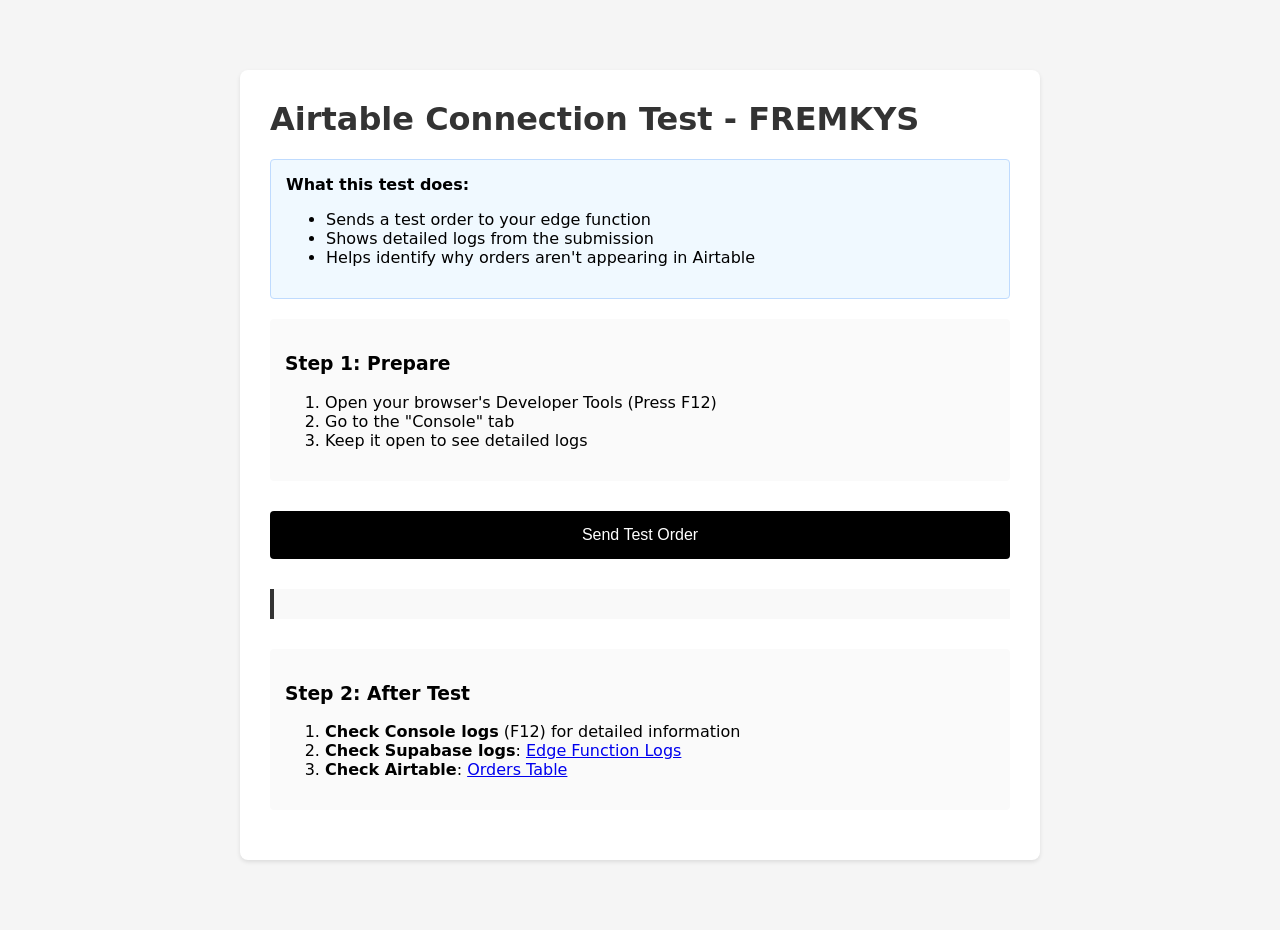
<file: test-airtable-connection.html>
<!DOCTYPE html>
<html lang="en">
<head>
    <meta charset="UTF-8">
    <meta name="viewport" content="width=device-width, initial-scale=1.0">
    <title>Test Airtable Connection - FREMKYS</title>
    <style>
        body {
            font-family: system-ui, -apple-system, sans-serif;
            max-width: 800px;
            margin: 50px auto;
            padding: 20px;
            background: #f5f5f5;
        }
        .container {
            background: white;
            padding: 30px;
            border-radius: 8px;
            box-shadow: 0 2px 4px rgba(0,0,0,0.1);
        }
        h1 {
            margin-top: 0;
            color: #333;
        }
        button {
            background: black;
            color: white;
            border: none;
            padding: 15px 30px;
            font-size: 16px;
            cursor: pointer;
            border-radius: 4px;
            margin: 10px 0;
            width: 100%;
        }
        button:hover {
            background: #333;
        }
        button:disabled {
            background: #ccc;
            cursor: not-allowed;
        }
        #results {
            margin-top: 20px;
            padding: 15px;
            background: #f9f9f9;
            border-left: 4px solid #333;
            font-family: monospace;
            font-size: 14px;
            white-space: pre-wrap;
            max-height: 500px;
            overflow-y: auto;
        }
        .success {
            border-left-color: #22c55e;
            background: #f0fdf4;
        }
        .error {
            border-left-color: #ef4444;
            background: #fef2f2;
        }
        .info {
            background: #f0f9ff;
            border: 1px solid #bfdbfe;
            padding: 15px;
            border-radius: 4px;
            margin: 15px 0;
        }
        .step {
            margin: 20px 0;
            padding: 15px;
            background: #fafafa;
            border-radius: 4px;
        }
    </style>
</head>
<body>
    <div class="container">
        <h1>Airtable Connection Test - FREMKYS</h1>

        <div class="info">
            <strong>What this test does:</strong>
            <ul>
                <li>Sends a test order to your edge function</li>
                <li>Shows detailed logs from the submission</li>
                <li>Helps identify why orders aren't appearing in Airtable</li>
            </ul>
        </div>

        <div class="step">
            <h3>Step 1: Prepare</h3>
            <ol>
                <li>Open your browser's Developer Tools (Press F12)</li>
                <li>Go to the "Console" tab</li>
                <li>Keep it open to see detailed logs</li>
            </ol>
        </div>

        <button id="testBtn" onclick="testOrder()">Send Test Order</button>

        <div id="results"></div>

        <div class="step" style="margin-top: 30px;">
            <h3>Step 2: After Test</h3>
            <ol>
                <li><strong>Check Console logs</strong> (F12) for detailed information</li>
                <li><strong>Check Supabase logs</strong>:
                    <a href="https://supabase.com/dashboard/project/xktmwzqqlbkymlsavutn/functions" target="_blank">
                        Edge Function Logs
                    </a>
                </li>
                <li><strong>Check Airtable</strong>:
                    <a href="https://airtable.com/appHEqfWbNHzk3zft" target="_blank">
                        Orders Table
                    </a>
                </li>
            </ol>
        </div>
    </div>

    <script>
        async function testOrder() {
            const resultsDiv = document.getElementById('results');
            const btn = document.getElementById('testBtn');

            resultsDiv.textContent = 'Sending test order...\n\n';
            resultsDiv.className = '';
            btn.disabled = true;

            const testOrder = {
                customer: {
                    firstName: 'Test',
                    lastName: 'User',
                    email: 'test@fremkys.com',
                    phone: '+213555123456',
                    address: '123 Test Street',
                    city: 'Algiers',
                    wilaya: 'Alger',
                    deliveryType: 'home',
                    notes: 'Test order from diagnostic script'
                },
                items: [{
                    id: 'test-1',
                    name: 'Test Product',
                    price: 5000,
                    quantity: 1,
                    size: 'M'
                }],
                shippingFee: 600
            };

            console.log('📝 Starting test order submission...');
            console.log('📦 Test payload:', testOrder);

            try {
                const edgeFunctionUrl = 'https://xktmwzqqlbkymlsavutn.supabase.co/functions/v1/create-order';
                const anonKey = 'eyJhbGciOiJIUzI1NiIsInR5cCI6IkpXVCJ9.eyJpc3MiOiJzdXBhYmFzZSIsInJlZiI6InhrdG13enFxbGJreW1sc2F2dXRuIiwicm9sZSI6ImFub24iLCJpYXQiOjE3NjQwMzEzNTEsImV4cCI6MjA3OTYwNzM1MX0.vVxA-ajZxykRnKpahyyA99ccEvyWn_TIhV1fT_Mp4vE';

                console.log('🌐 Sending to:', edgeFunctionUrl);

                const response = await fetch(edgeFunctionUrl, {
                    method: 'POST',
                    headers: {
                        'Content-Type': 'application/json',
                        'Authorization': `Bearer ${anonKey}`
                    },
                    body: JSON.stringify(testOrder)
                });

                console.log('📥 Response status:', response.status);

                const result = await response.json();
                console.log('📥 Response data:', result);

                let output = `Response Status: ${response.status}\n\n`;
                output += `Response Data:\n${JSON.stringify(result, null, 2)}\n\n`;

                if (response.ok && result.success) {
                    output += `SUCCESS!\n\n`;
                    output += `Order Number: ${result.orderNumber}\n`;
                    output += `Supabase Order ID: ${result.orderId}\n`;
                    output += `Airtable Success: ${result.airtableSuccess ? 'YES' : 'NO'}\n`;

                    if (result.airtableSuccess) {
                        output += `Airtable Record ID: ${result.airtableRecordId}\n\n`;
                        output += `CHECK AIRTABLE NOW:\n`;
                        output += `https://airtable.com/appHEqfWbNHzk3zft\n\n`;
                        output += `Look for record: ${result.airtableRecordId}`;
                        resultsDiv.className = 'success';
                    } else {
                        output += `\nAIRTABLE FAILED!\n`;
                        output += `Reason: ${result.message}\n\n`;
                        output += `NEXT STEPS:\n`;
                        output += `1. Check Supabase Edge Function logs\n`;
                        output += `2. Verify field names in Airtable\n`;
                        output += `3. See AIRTABLE_FIELD_CHECKLIST.md`;
                        resultsDiv.className = 'error';
                    }
                } else {
                    output += `FAILED!\n\n`;
                    output += `Error: ${result.error || 'Unknown error'}\n\n`;
                    output += `NEXT STEPS:\n`;
                    output += `1. Check the Console tab (F12) for detailed errors\n`;
                    output += `2. Check Supabase logs: https://supabase.com/dashboard/project/xktmwzqqlbkymlsavutn/functions\n`;
                    output += `3. Review AIRTABLE_FIELD_CHECKLIST.md`;
                    resultsDiv.className = 'error';
                }

                resultsDiv.textContent = output;

            } catch (error) {
                console.error('❌ Test failed:', error);
                resultsDiv.textContent = `ERROR!\n\n${error.message}\n\nCheck the Console (F12) for details.`;
                resultsDiv.className = 'error';
            } finally {
                btn.disabled = false;
            }
        }
    </script>
</body>
</html>
</file>
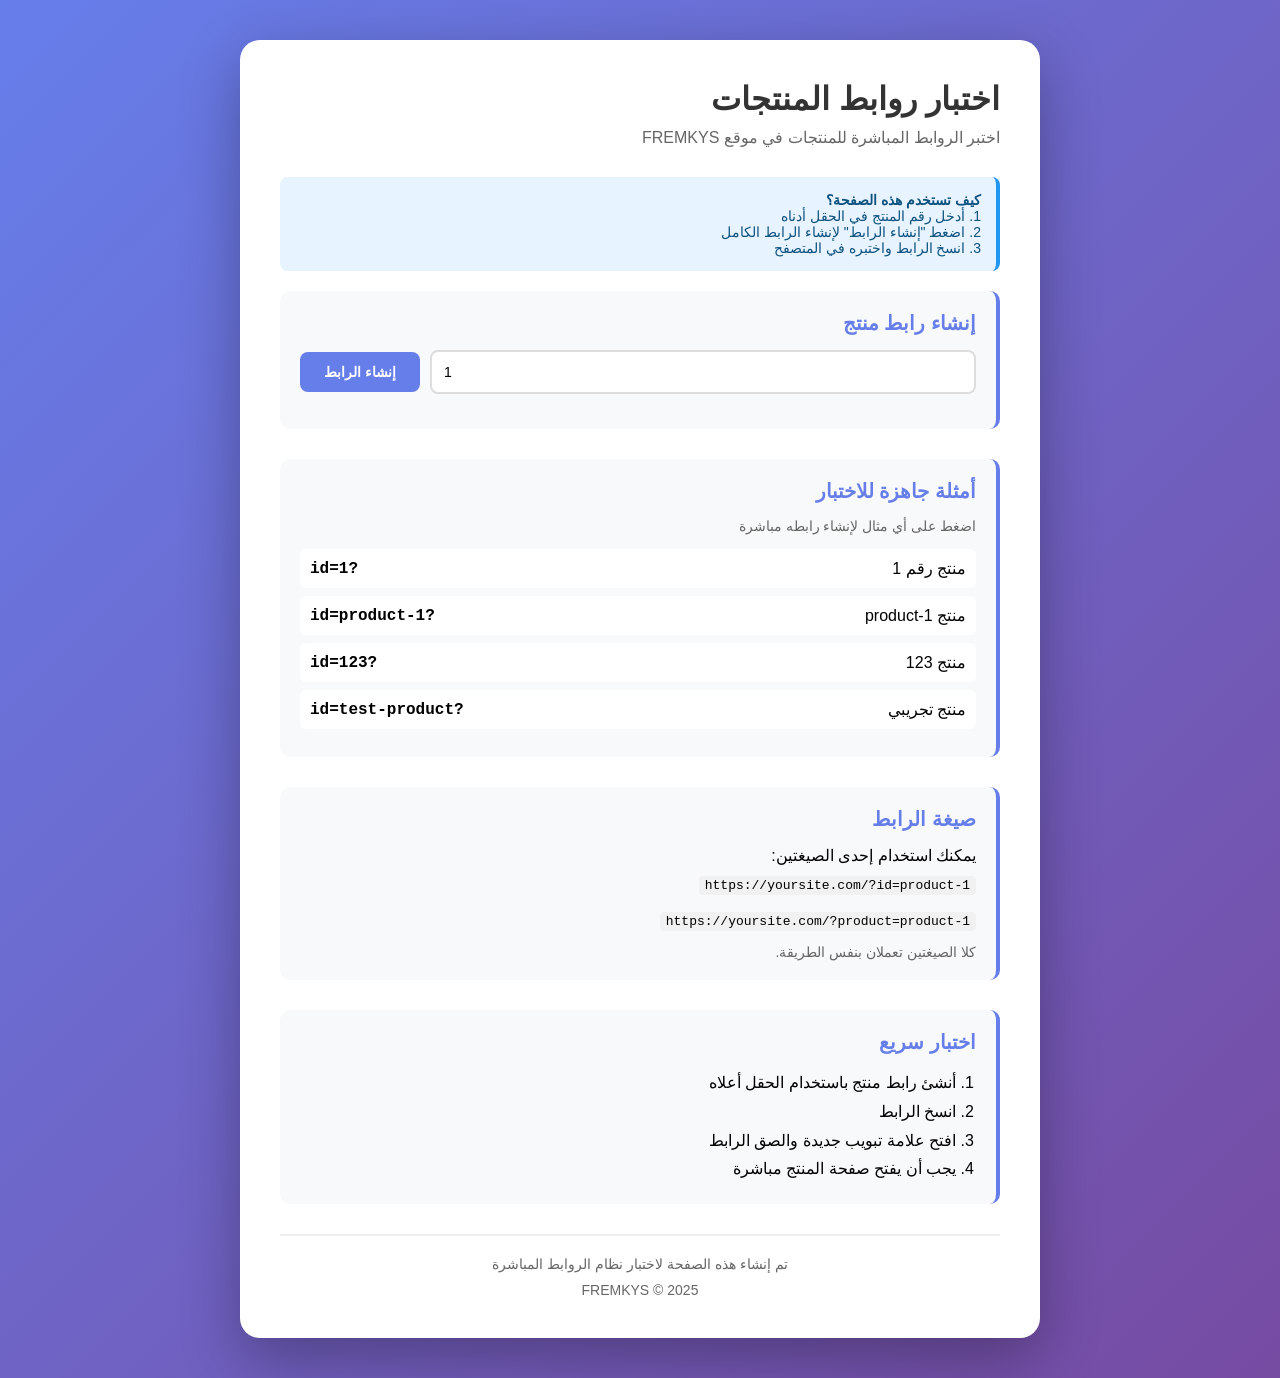
<file: test-product-links.html>
<!DOCTYPE html>
<html lang="ar" dir="rtl">
<head>
    <meta charset="UTF-8">
    <meta name="viewport" content="width=device-width, initial-scale=1.0">
    <title>اختبار روابط المنتجات - FREMKYS</title>
    <style>
        * {
            margin: 0;
            padding: 0;
            box-sizing: border-box;
        }
        body {
            font-family: -apple-system, BlinkMacSystemFont, 'Segoe UI', Arial, sans-serif;
            background: linear-gradient(135deg, #667eea 0%, #764ba2 100%);
            min-height: 100vh;
            padding: 40px 20px;
        }
        .container {
            max-width: 800px;
            margin: 0 auto;
            background: white;
            border-radius: 20px;
            padding: 40px;
            box-shadow: 0 20px 60px rgba(0,0,0,0.3);
        }
        h1 {
            color: #333;
            margin-bottom: 10px;
            font-size: 32px;
        }
        .subtitle {
            color: #666;
            margin-bottom: 30px;
            font-size: 16px;
        }
        .section {
            margin-bottom: 30px;
            padding: 20px;
            background: #f8f9fa;
            border-radius: 10px;
            border-right: 4px solid #667eea;
        }
        .section h2 {
            color: #667eea;
            font-size: 20px;
            margin-bottom: 15px;
        }
        .link-box {
            display: flex;
            gap: 10px;
            margin-bottom: 15px;
            align-items: center;
        }
        .link-input {
            flex: 1;
            padding: 12px;
            border: 2px solid #ddd;
            border-radius: 8px;
            font-size: 14px;
            background: white;
            direction: ltr;
            text-align: left;
        }
        .btn {
            padding: 12px 24px;
            background: #667eea;
            color: white;
            border: none;
            border-radius: 8px;
            cursor: pointer;
            font-size: 14px;
            font-weight: 600;
            transition: all 0.3s;
        }
        .btn:hover {
            background: #5568d3;
            transform: translateY(-2px);
            box-shadow: 0 5px 15px rgba(102, 126, 234, 0.4);
        }
        .btn:active {
            transform: translateY(0);
        }
        .btn-copy {
            background: #28a745;
        }
        .btn-copy:hover {
            background: #218838;
        }
        .btn-secondary {
            background: #6c757d;
        }
        .btn-secondary:hover {
            background: #5a6268;
        }
        .info {
            padding: 15px;
            background: #e7f3ff;
            border-right: 4px solid #2196F3;
            border-radius: 8px;
            color: #0c5280;
            font-size: 14px;
            margin-bottom: 20px;
        }
        .success {
            padding: 15px;
            background: #d4edda;
            border-right: 4px solid #28a745;
            border-radius: 8px;
            color: #155724;
            font-size: 14px;
            margin-top: 15px;
            display: none;
        }
        .examples {
            list-style: none;
            padding: 0;
        }
        .examples li {
            padding: 10px;
            margin-bottom: 8px;
            background: white;
            border-radius: 6px;
            cursor: pointer;
            transition: all 0.2s;
            display: flex;
            justify-content: space-between;
            align-items: center;
        }
        .examples li:hover {
            background: #667eea;
            color: white;
            transform: translateX(-5px);
        }
        .example-id {
            font-family: 'Courier New', monospace;
            font-weight: bold;
        }
        code {
            background: #f1f1f1;
            padding: 2px 6px;
            border-radius: 4px;
            font-family: 'Courier New', monospace;
            font-size: 13px;
        }
        .footer {
            text-align: center;
            margin-top: 30px;
            padding-top: 20px;
            border-top: 2px solid #eee;
            color: #666;
            font-size: 14px;
        }
    </style>
</head>
<body>
    <div class="container">
        <h1>اختبار روابط المنتجات</h1>
        <p class="subtitle">اختبر الروابط المباشرة للمنتجات في موقع FREMKYS</p>

        <div class="info">
            <strong>كيف تستخدم هذه الصفحة؟</strong><br>
            1. أدخل رقم المنتج في الحقل أدناه<br>
            2. اضغط "إنشاء الرابط" لإنشاء الرابط الكامل<br>
            3. انسخ الرابط واختبره في المتصفح
        </div>

        <div class="section">
            <h2>إنشاء رابط منتج</h2>
            <div class="link-box">
                <input
                    type="text"
                    id="productId"
                    class="link-input"
                    placeholder="مثال: product-1 أو 1"
                    value="1"
                >
                <button class="btn" onclick="generateLink()">إنشاء الرابط</button>
            </div>

            <div class="link-box" style="display: none;" id="resultBox">
                <input
                    type="text"
                    id="generatedLink"
                    class="link-input"
                    readonly
                >
                <button class="btn btn-copy" onclick="copyLink()">نسخ</button>
                <button class="btn" onclick="openLink()">فتح</button>
            </div>

            <div class="success" id="successMsg">
                تم نسخ الرابط بنجاح!
            </div>
        </div>

        <div class="section">
            <h2>أمثلة جاهزة للاختبار</h2>
            <p style="margin-bottom: 15px; color: #666; font-size: 14px;">
                اضغط على أي مثال لإنشاء رابطه مباشرة
            </p>
            <ul class="examples">
                <li onclick="useExample('1')">
                    <span>منتج رقم 1</span>
                    <span class="example-id">?id=1</span>
                </li>
                <li onclick="useExample('product-1')">
                    <span>منتج product-1</span>
                    <span class="example-id">?id=product-1</span>
                </li>
                <li onclick="useExample('123')">
                    <span>منتج 123</span>
                    <span class="example-id">?id=123</span>
                </li>
                <li onclick="useExample('test-product')">
                    <span>منتج تجريبي</span>
                    <span class="example-id">?id=test-product</span>
                </li>
            </ul>
        </div>

        <div class="section">
            <h2>صيغة الرابط</h2>
            <p style="margin-bottom: 10px;">يمكنك استخدام إحدى الصيغتين:</p>
            <code>https://yoursite.com/?id=product-1</code><br><br>
            <code>https://yoursite.com/?product=product-1</code>
            <p style="margin-top: 15px; font-size: 14px; color: #666;">
                كلا الصيغتين تعملان بنفس الطريقة.
            </p>
        </div>

        <div class="section">
            <h2>اختبار سريع</h2>
            <ol style="padding-right: 20px; line-height: 1.8;">
                <li>أنشئ رابط منتج باستخدام الحقل أعلاه</li>
                <li>انسخ الرابط</li>
                <li>افتح علامة تبويب جديدة والصق الرابط</li>
                <li>يجب أن يفتح صفحة المنتج مباشرة</li>
            </ol>
        </div>

        <div class="footer">
            <p>تم إنشاء هذه الصفحة لاختبار نظام الروابط المباشرة</p>
            <p style="margin-top: 10px;">FREMKYS &copy; 2025</p>
        </div>
    </div>

    <script>
        function generateLink() {
            const productId = document.getElementById('productId').value.trim();
            if (!productId) {
                alert('الرجاء إدخال رقم المنتج');
                return;
            }

            const baseUrl = 'http://localhost:5173';
            const link = `${baseUrl}/?id=${encodeURIComponent(productId)}`;

            document.getElementById('generatedLink').value = link;
            document.getElementById('resultBox').style.display = 'flex';
        }

        function copyLink() {
            const linkInput = document.getElementById('generatedLink');
            linkInput.select();
            linkInput.setSelectionRange(0, 99999);

            navigator.clipboard.writeText(linkInput.value).then(() => {
                const successMsg = document.getElementById('successMsg');
                successMsg.style.display = 'block';
                setTimeout(() => {
                    successMsg.style.display = 'none';
                }, 3000);
            });
        }

        function openLink() {
            const link = document.getElementById('generatedLink').value;
            window.open(link, '_blank');
        }

        function useExample(productId) {
            document.getElementById('productId').value = productId;
            generateLink();
        }
    </script>
</body>
</html>
</file>
